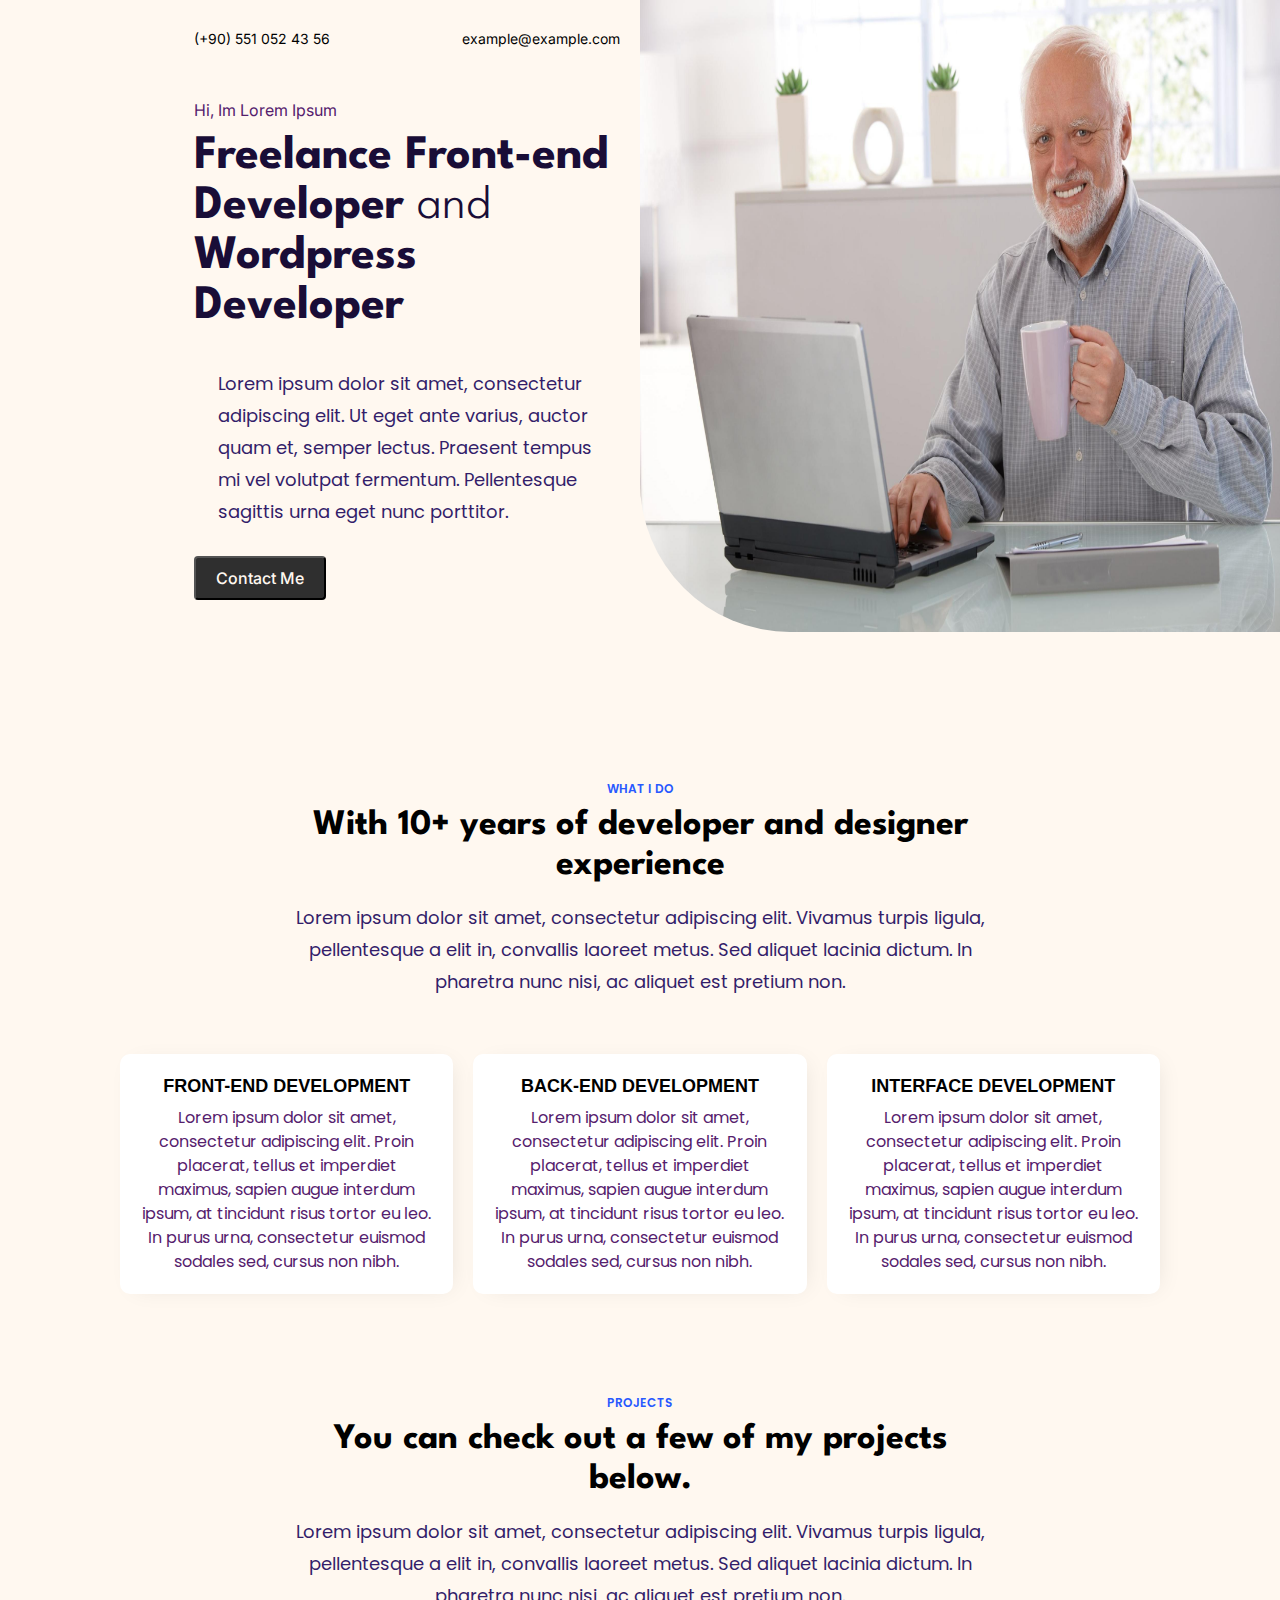
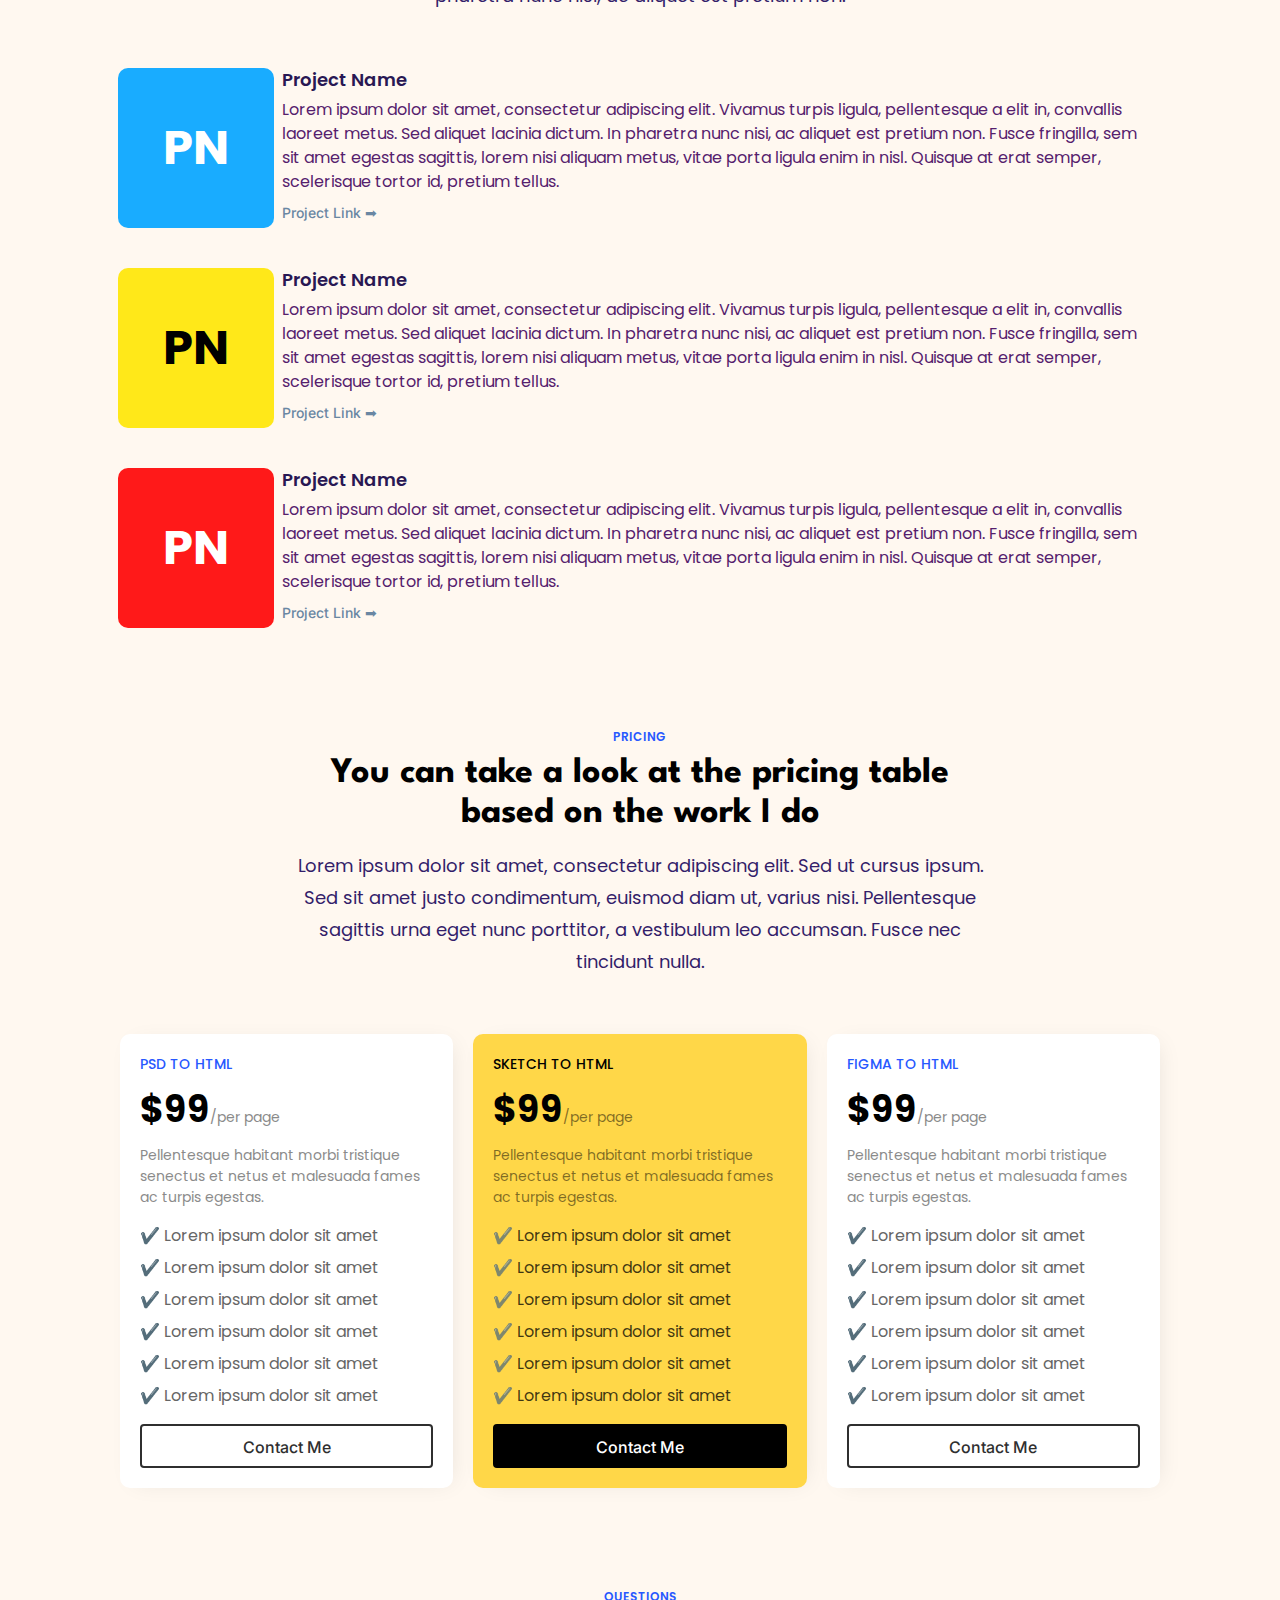
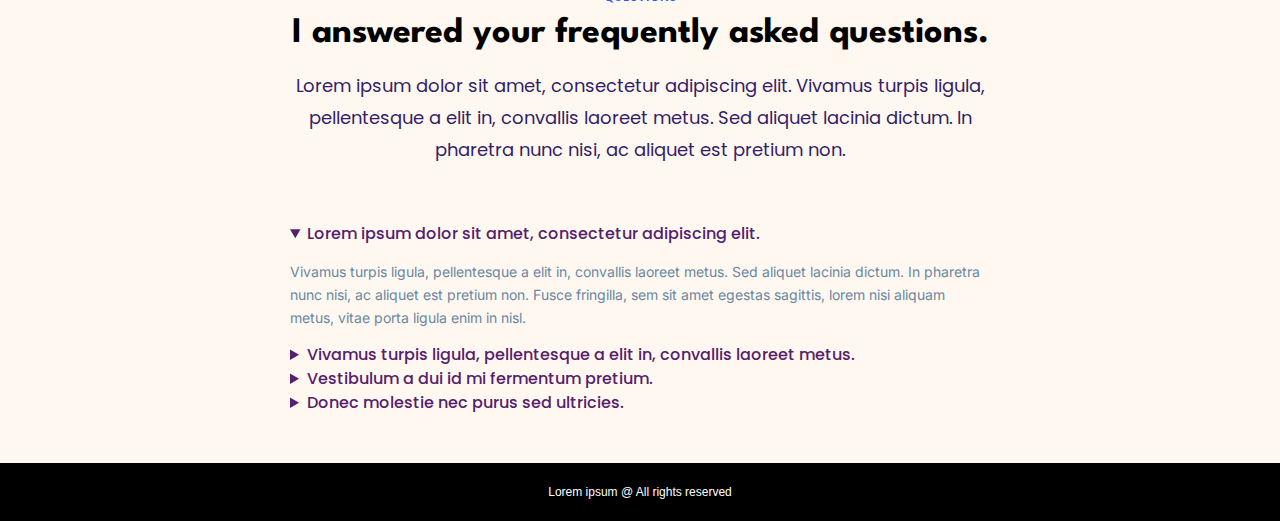
<file: Figma-to-HTML-CSS/index.html>
<!DOCTYPE html>
<html>
<!--Web Head Start-->

<head>
  <Title>Practice Web Page - Francisco Jimenez</Title>
  <!--Stylesheet referenece-->
  <link rel="stylesheet" href="./css/styles.css">

  <!--Font import-->
  <link rel="preconnect" href="https://fonts.googleapis.com">
  <link rel="preconnect" href="https://fonts.gstatic.com" crossorigin>
  <link
    href="https://fonts.googleapis.com/css2?family=Inter:wght@100..900&family=League+Spartan:wght@100..900&family=Poppins:ital,wght@0,100;0,200;0,300;0,400;0,500;0,600;0,700;0,800;0,900;1,100;1,200;1,300;1,400;1,500;1,600;1,700;1,800;1,900&display=swap"
    rel="stylesheet">
</head>
<!------------------>

<!--Web Body Start-->
<body>
  <!--MAIN START-->
  <!--Added main div to ensure contrast with the colors-->
  <div id="main">
    <!--HERO SECTION-->
    <div id="header">
      <div id="hero-section">
        <!--Hero Text Content-->
        <div id="hero-content">
          <!--Hero Email/Phone-->
          <div id="hero-contactinfo">
            (+90) 551 052 43 56
            <div style="float: right;">example@example.com</div>
          </div>
          <!--Hero Greeting-->
          <div id="hero-greeting">
            Hi, Im Lorem Ipsum
          </div>
          <!--Hero Title-->
          <div>
            <h1> Freelance Front-end Developer <span
                style="font-weight: 300; font-family: League Spartan, sans-serif;;">and</span> Wordpress Developer </h1>
          </div>
          <!--Hero Description-->
          <div>
            <div class="description-text">Lorem ipsum dolor sit amet, consectetur adipiscing elit. Ut eget ante varius,
              auctor quam et, semper lectus. Praesent tempus mi vel volutpat fermentum. Pellentesque sagittis urna eget
              nunc
              porttitor.</div>
          </div>
          <!--Hero Button-->
          <div>
            <button id="hero-button">Contact Me</button>
          </div>
        </div>

        <!--Hero Image Content-->
        <div id="hero-image-wrapper">
          <img id="hero-image" src="./data/img/hero_image.jpg">
        </div>
      </div>
    </div>
    <!--<div id="projects_section_"></div>-->

    <!--WIDO SECTION-->
    <div id="wido-section">
      <!--wido note-->
      <div class="section-note">
        What I do
      </div>
      <!--wido title-->
      <div class="section-title">
        <h2>With 10+ years of developer and designer experience</h2>
      </div>
      <!--wido description-->
      <div class="description-text" id="wido-description">
        Lorem ipsum dolor sit amet, consectetur adipiscing elit. Vivamus turpis ligula, pellentesque a elit in, convallis laoreet metus. Sed aliquet lacinia dictum. In pharetra nunc nisi, ac aliquet est pretium non.
      </div>
      <!--wido boxes-->
      <div id="wido-group">
        <!--wido-box1-->
        <div class="box">
          <h3>Front-end development</h3>
          <div class="wido-box-text">
            Lorem ipsum dolor sit amet, consectetur adipiscing elit. Proin placerat, tellus et imperdiet maximus, sapien augue interdum ipsum, at tincidunt risus tortor eu leo. In purus urna, consectetur euismod sodales sed, cursus non nibh.
          </div>
        </div>
        <!--wido-box2-->
        <div class="box">
          <h3>Back-end development</h3>
          <div class="wido-box-text">
            Lorem ipsum dolor sit amet, consectetur adipiscing elit. Proin placerat, tellus et imperdiet maximus, sapien augue interdum ipsum, at tincidunt risus tortor eu leo. In purus urna, consectetur euismod sodales sed, cursus non nibh.
          </div>
        </div>
        <!--wido-box3-->
        <div class="box">
          <h3>Interface development</h3>
          <div class="wido-box-text">
            Lorem ipsum dolor sit amet, consectetur adipiscing elit. Proin placerat, tellus et imperdiet maximus, sapien augue interdum ipsum, at tincidunt risus tortor eu leo. In purus urna, consectetur euismod sodales sed, cursus non nibh.
          </div>
        </div>
      </div>
    </div>

    <!--PROJECTS SECTION-->
    <div id="project-section">
      <!--Project note-->
      <div class="section-note">
        Projects
      </div>
      <!--Project title-->
      <div class="section-title">
        <h2>You can check out a few of my projects below.</h2>
      </div>
      <!--Project description-->
      <div class="description-text" id="project-description">
        Lorem ipsum dolor sit amet, consectetur adipiscing elit. Vivamus turpis ligula, pellentesque a elit in, convallis laoreet metus. Sed aliquet lacinia dictum. In pharetra nunc nisi, ac aliquet est pretium non.
      </div>
      <!--Projects group-->
      <div class="project-group">
        <!--Project 1-->
        <div class="project-number">
          <!--Project image and logo-->
          <div class="project-image" id="blue-logo">
            <div class="project-image-logo">
              PN
            </div>
          </div>
          <!--Project text and link-->
          <div class="project-text">
            <div class="project-text-title">
              Project Name
            </div>
            <div class="project-text-description">
              Lorem ipsum dolor sit amet, consectetur adipiscing elit. Vivamus turpis ligula, pellentesque a elit in, convallis laoreet metus. Sed aliquet lacinia dictum. In pharetra nunc nisi, ac aliquet est pretium non. Fusce fringilla, sem sit amet egestas sagittis, lorem nisi aliquam metus, vitae porta ligula enim in nisl. Quisque at erat semper, scelerisque tortor id, pretium tellus. 
            </div>
            <a href="https://www.google.com/" target="_blank" class="project-text-link">Project Link ➡</a>
          </div>
        </div>
        <!--Project 2-->
        <div class="project-number">
          <!--Project image and logo-->
          <div class="project-image" id="yellow-logo">
            <div class="project-image-logo">
              PN
            </div>
          </div>
          <!--Project text and link-->
          <div class="project-text">
            <div class="project-text-title">
              Project Name
            </div>
            <div class="project-text-description">
              Lorem ipsum dolor sit amet, consectetur adipiscing elit. Vivamus turpis ligula, pellentesque a elit in, convallis laoreet metus. Sed aliquet lacinia dictum. In pharetra nunc nisi, ac aliquet est pretium non. Fusce fringilla, sem sit amet egestas sagittis, lorem nisi aliquam metus, vitae porta ligula enim in nisl. Quisque at erat semper, scelerisque tortor id, pretium tellus. 
            </div>
            <a href="https://www.google.com/" target="_blank" class="project-text-link">Project Link ➡</a>
          </div>
        </div>
        <!--Project 3-->
        <div class="project-number">
          <!--Project image and logo-->
          <div class="project-image" id="red-logo">
            <div class="project-image-logo">
              PN
            </div>
          </div>
          <!--Project text and link-->
          <div class="project-text">
            <div class="project-text-title">
              Project Name
            </div>
            <div class="project-text-description">
              Lorem ipsum dolor sit amet, consectetur adipiscing elit. Vivamus turpis ligula, pellentesque a elit in, convallis laoreet metus. Sed aliquet lacinia dictum. In pharetra nunc nisi, ac aliquet est pretium non. Fusce fringilla, sem sit amet egestas sagittis, lorem nisi aliquam metus, vitae porta ligula enim in nisl. Quisque at erat semper, scelerisque tortor id, pretium tellus. 
            </div>
            <a href="https://www.google.com/" target="_blank" class="project-text-link">Project Link ➡</a>
          </div>
        </div>

      </div>
    </div>
    <!--PRICING SECTION-->
    <div id="pricing-section">
      <!--Princing section note-->
      <div class="section-note">
        Pricing
      </div>
      <!--Pricing title-->
      <div class="section-title">
        <h2>You can take a look at the pricing table based on the work I do</h2>
      </div>
      <!--Pricing description-->
      <div class="description-text" id="pricing-description">
        Lorem ipsum dolor sit amet, consectetur adipiscing elit. Sed ut cursus ipsum. Sed sit amet justo condimentum,
        euismod diam ut, varius nisi. Pellentesque sagittis urna eget nunc porttitor, a vestibulum leo accumsan. Fusce
        nec
        tincidunt nulla.
      </div>
      <!--Pricing group-->
      <div id="pricing-group">
        <!--Price 1-->
        <div class="box">
          <div class="service">
            PSD to HTML
          </div>
          <div class="service-price">
            $99<span class="service-price-span">/per page</span>
          </div>
          <div class="service-description">
            Pellentesque habitant morbi tristique senectus et netus et malesuada fames ac turpis egestas.
          </div>
          <ul class="service-benefits">
            <li>✔️ Lorem ipsum dolor sit amet</li>
            <li>✔️ Lorem ipsum dolor sit amet</li>
            <li>✔️ Lorem ipsum dolor sit amet</li>
            <li>✔️ Lorem ipsum dolor sit amet</li>
            <li>✔️ Lorem ipsum dolor sit amet</li>
            <li>✔️ Lorem ipsum dolor sit amet</li>
          </ul>
          <div>
            <button class="service-contact">Contact Me</button>
          </div>
        </div>
        <!--Price 2-->
        <div class="box box2">
          <div class="service">
            SKETCH to HTML
          </div>
          <div class="service-price">
            $99<span class="service-price-span box2">/per page</span>
          </div>
          <div class="service-description box2">
            Pellentesque habitant morbi tristique senectus et netus et malesuada fames ac turpis egestas.
          </div>
          <ul class="service-benefits box2">
            <li>✔️ Lorem ipsum dolor sit amet</li>
            <li>✔️ Lorem ipsum dolor sit amet</li>
            <li>✔️ Lorem ipsum dolor sit amet</li>
            <li>✔️ Lorem ipsum dolor sit amet</li>
            <li>✔️ Lorem ipsum dolor sit amet</li>
            <li>✔️ Lorem ipsum dolor sit amet</li>
          </ul>
          <div>
            <button class="service-contact box2">Contact Me</button>
          </div>
        </div>
        <!--Price 3-->
        <div class="box">
          <div class="service">
            FIGMA to HTML
          </div>
          <div class="service-price">
            $99<span class="service-price-span">/per page</span>
          </div>
          <div class="service-description">
            Pellentesque habitant morbi tristique senectus et netus et malesuada fames ac turpis egestas.
          </div>
          <ul class="service-benefits">
            <li>✔️ Lorem ipsum dolor sit amet</li>
            <li>✔️ Lorem ipsum dolor sit amet</li>
            <li>✔️ Lorem ipsum dolor sit amet</li>
            <li>✔️ Lorem ipsum dolor sit amet</li>
            <li>✔️ Lorem ipsum dolor sit amet</li>
            <li>✔️ Lorem ipsum dolor sit amet</li>
          </ul>
          <div>
            <button class="service-contact">Contact Me</button>
          </div>
        </div>
      </div>
    </div>

    <!--QUESTION SECTION-->
    <div id="question-section">
      <div class="section-note">
        Questions
      </div>
      <!--Questions title-->
      <div class="section-title">
        <h2>I answered your frequently asked questions.</h2>
      </div>
      <!--Questions description-->
      <div class="description-text" id="pricing-description">
        Lorem ipsum dolor sit amet, consectetur adipiscing elit. Vivamus turpis ligula, pellentesque a elit in, convallis laoreet metus. Sed aliquet lacinia dictum. In pharetra nunc nisi, ac aliquet est pretium non.
      </div>
      <!--Questions-->
      <details class="question-text" open>
        <summary>Lorem ipsum dolor sit amet, consectetur adipiscing elit.</summary>
        <p class="question-details">
          Vivamus turpis ligula, pellentesque a elit in, convallis laoreet metus. Sed aliquet lacinia dictum. In pharetra nunc nisi, ac aliquet est pretium non. Fusce fringilla, sem sit amet egestas sagittis, lorem nisi aliquam metus, vitae porta ligula enim in nisl. 
        </p>
      </details>
      <details class="question-text">
        <summary>Vivamus turpis ligula, pellentesque a elit in, convallis laoreet metus. </summary>
        <p class="question-details">
          Vivamus turpis ligula, pellentesque a elit in, convallis laoreet metus. Sed aliquet lacinia dictum. In pharetra nunc nisi, ac aliquet est pretium non. Fusce fringilla, sem sit amet egestas sagittis, lorem nisi aliquam metus, vitae porta ligula enim in nisl. 
        </p>
      </details>
      <details class="question-text">
        <summary>Vestibulum a dui id mi fermentum pretium.</summary>
        <p class="question-details">
          Vivamus turpis ligula, pellentesque a elit in, convallis laoreet metus. Sed aliquet lacinia dictum. In pharetra nunc nisi, ac aliquet est pretium non. Fusce fringilla, sem sit amet egestas sagittis, lorem nisi aliquam metus, vitae porta ligula enim in nisl. 
        </p>
      </details>
      <details class="question-text">
        <summary>Donec molestie nec purus sed ultricies.</summary>
        <p class="question-details">
          Vivamus turpis ligula, pellentesque a elit in, convallis laoreet metus. Sed aliquet lacinia dictum. In pharetra nunc nisi, ac aliquet est pretium non. Fusce fringilla, sem sit amet egestas sagittis, lorem nisi aliquam metus, vitae porta ligula enim in nisl. 
        </p>
      </details>
    </div>
    <!--WIDO FOOTER-->
    <div id="footer-section">
      Lorem ipsum @ All rights reserved
    </div>

    <!--MAIN END-->
  </div>
</body>
<!------------------>

</html>
</file>
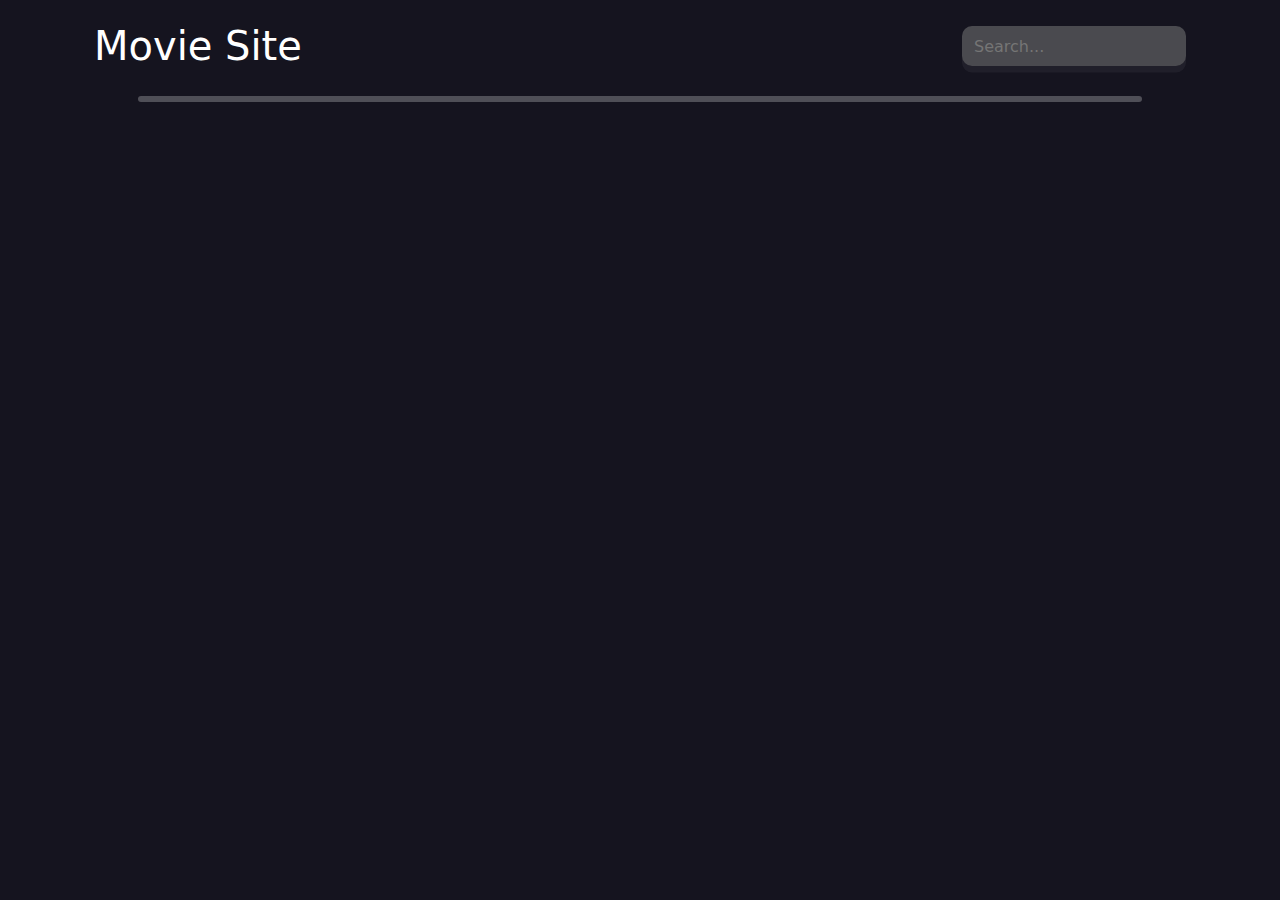
<file: Movie App/src/index.html>
<!DOCTYPE html>
<html>

<head>
  <!--META TAGS-->
  <title>Movie App</title>
  <meta tag="UTF-8">
  <meta name="viewport" content="width=device-width, initial-scale=1.0" />
  <!--BOOTSTRAP-->
  <link href="https://cdn.jsdelivr.net/npm/bootstrap@5.3.3/dist/css/bootstrap.min.css" rel="stylesheet"
    integrity="sha384-QWTKZyjpPEjISv5WaRU9OFeRpok6YctnYmDr5pNlyT2bRjXh0JMhjY6hW+ALEwIH" crossorigin="anonymous">
  <link href="../css/index.css" rel="stylesheet">
</head>

<body>
  <div class="container-lg my-2">

    <div class="container-fluid d-flex justify-content-between align-items-center my-3" id="topnav">
      <a id="home-link"  href="#">Movie Site</a>
      <div class="">
        <form role="search" id="movie-form">
          <input type="search" id="query" placeholder="Search...">
        </form>
      </div>
    </div>

    <div class="container-fluid">
      <div class="row equal-height-row g-3" id="movie-section">

      </div>
    </div>

    <div class="footer">
      <hr>
      <div class="container-fluid" id="pages-section">
        <div class="row g-2 justify-content-between"  id="pages">

        </div>
      </div>
    </div>

  </div>

  <!--JAVASCRIPT-->
  <script src="https://cdn.jsdelivr.net/npm/@popperjs/core@2.11.8/dist/umd/popper.min.js"
    integrity="sha384-I7E8VVD/ismYTF4hNIPjVp/Zjvgyol6VFvRkX/vR+Vc4jQkC+hVqc2pM8ODewa9r"
    crossorigin="anonymous"></script>
  <script src="https://cdn.jsdelivr.net/npm/bootstrap@5.3.3/dist/js/bootstrap.min.js"
    integrity="sha384-0pUGZvbkm6XF6gxjEnlmuGrJXVbNuzT9qBBavbLwCsOGabYfZo0T0to5eqruptLy"
    crossorigin="anonymous"></script>
  <script src="index.js"></script>
</body>

</html>
</file>
<file: Figma-to-HTML-CSS/css/styles.css>
html {
  font-size: 16px;
}

body {
  background: #FFFFFF;
  font-family: "Inter", sans-serif;
  font-weight: 400;
  line-height: 24px;
  color: #55206d;
  margin: 0;
  padding: 0;
}

#main {
  max-width: 1440px;
  background: #FFF8F0;
  margin: 0px auto;
}

h1 {
  font-family: "League Spartan", sans-serif;
  font-size: 48px;
  font-weight: 700;
  line-height: 50px;
  margin-top: 10px;
  margin-bottom: 28px;
  color: #190D37;
}

h2 {
  font-family: "League Spartan", sans-serif;
  font-size: 36px;
  font-weight: 700;
  line-height: 40px;
  text-align: center;
  margin: 0px 0px;
  color: #000;
}

h3 {
  font-family: "Poppis", sans-serif;
  font-size: 18px;
  font-weight: 700;
  text-align: center;
  margin: 0px 0px;
  color: #000;
  text-transform: uppercase;
}

a:link {
  color: #6A87A3;
  text-decoration: none;
}

a:visited {
  color: #556b80;
  text-decoration: none;
}

a:hover {
  color: #9ecbf6;
  text-decoration: none;
}

.section-title {
  text-align: center;
  max-width: 700px;
  margin: 0 auto;
}

.section-note {
  color: #2858FF;
  font-family: "Poppins", sans-serif;
  font-size: 12px;
  font-weight: 600;
  line-height: 18px;
  margin: 100px auto 8px auto;
  text-align: center;
  text-transform: uppercase;
}

.description-text {
  font-family: "Poppins", sans-serif;
  font-size: 18px;
  font-weight: 400;
  line-height: 32px;
  margin-top: 8px;
  padding: 8px 24px;
  color: #331e6a;
}

.box {
  background-color: #FFFFFF;
  border-radius: 10px;
  box-shadow: 6px 2px 25px -9px #0000001A;
  margin: 0 10px;
  padding: 20px;
  text-align: left;
  width: 33.3%;
}

/* HERO STYLES */
#header {
  display: flex;
  max-width: 1266px;
  margin: 0px auto 48px auto;
  padding-left: 174px;
}

#hero-section {
  display: flex;
  margin: 0px auto 48px auto;
}

#hero-content {
  width: 40%;
  padding: 32px 20px 32px 20px;
}

#hero-contactinfo {
  font-family: "Inter", sans-serif;
  font-size: 14px;
  font-weight: 400;
  line-height: 14px;
  color: #000;
}

#hero-greeting {
  margin-top: 52px;
}

#hero-button {
  height: 44px;
  width: 132px;
  border-radius: 4px;
  background-color: #2f2f2f;
  color: #FFF8F0;
  font-family: "Inter", sans-serif;
  font-size: 16px;
  font-weight: 500;
  line-height: 19px;
  margin-top: 20px;
}

#hero-image-wrapper {
  width: 60%;
}

#hero-image {
  width: 100%;
  height: 100%;
  
  border-bottom-left-radius: 150px;
}

/*WIDO SECTION*/
#wido-section {
  max-width: 1060px;
  margin: 48px auto;
}

#wido-group {
  display: flex;
}

#wido-description {
  text-align: center;
  margin: 8px auto 48px auto;
  max-width: 700px;
}

.wido-box-text {
  color: #55206d;
  font-family: "Poppins", sans-serif;
  font-size: 16px;
  font-weight: 400;
  line-height: 24px;
  margin-top: 8px;
  text-align: center;
}

/*PROJECTS STYLES*/
#project-section {
  max-width: 1060px;
  margin: 48px auto;
}

#project-description {
  text-align: center;
  margin: 8px auto 48px auto;
  max-width: 700px;
}

.project-number {
  display: flex;
  margin: 40px 0px;
  min-height: 160px;
}

.project-image {
  border-radius: 10px;

  margin: 0px 8px;
  max-width: 160px;  
  width: 15.1%;
}

#blue-logo {
  background: #19ACFF;
  color: #FFFFFF;

}

#yellow-logo {
  background: #FFE819;
  color: #000;
}

#red-logo {
  background: #FF1919;
  color: #FFFFFF;
}

.project-image-logo {
  font-family: "Poppins", sans-serif;
  font-size: 48px;
  font-weight: 700;
  line-height: 160px;

  text-align: center;
  text-overflow: clip;
}

.project-text {
  padding-right: 12px;

  width: 84.9%;
}

.project-text-title {
  color: #291854;
  font-family: "Poppins", sans-serif;
  font-size: 18px;
  font-weight: 600;
}

.project-text-description {
  color: #55206d;
  font-family: "Poppins", sans-serif;
  font-size: 16px;
  font-weight: 400;
  line-height: 24px;
  margin: 6px auto;
}

.project-text-link {
  font-family: "Inter", sans-serif;
  font-size: 14px;
  font-weight: 500;
}

/*PRICING STYLES*/
#pricing-section {
  max-width: 1060px;
  margin: 48px auto;
}

#pricing-description {
  text-align: center;
  margin: 8px auto 48px auto;
  max-width: 700px;
}

#pricing-group {
  display: flex;
}

.service {
  color: #2858ff;
  font-family: "Poppins",sans-serif;
  font-size: 14px;
  font-weight: 500;
  line-height: 21px;
  text-transform: uppercase;
}

.service-price {
  color: #000;
  font-family: "Poppins", sans-serif;
  font-size: 36px;
  font-weight: 700;
  line-height: 54px;
  margin-top: 8px;
}

.service-price-span{
  color: #8a8a8a;
  font-family: "Poppins", sans-serif;
  font-size: 14px;
  font-weight: 400;
  line-height: 21px;
}

.service-description {
  color: #8b8b8b;
  font-family: "Poppins", sans-serif;
  font-size: 14px;
  font-weight: 400;
  line-height: 21px;
  margin-top: 8px;
}

.service-benefits {
  list-style-type: none;
  padding: 0px;
}

.service-benefits li {
  color: #666666;
  font-family: "Poppins", sans-serif;
  font-size: 16px;
  font-weight: 400;
  line-height: 24px;
  margin-bottom: 8px;
}

.service-contact {
  background-color: #ffffff;
  border: 2px solid #2f2f2f;
  border-radius: 4px;

  color: #2f2f2f;
  font-family: "Inter", sans-serif;
  font-size: 16px;
  font-weight: 500;
  line-height: 19px;

  height: 44px;
  padding: 12px 0px;
  width: 100%;
}

.service-contact:hover {
 background-color: #2f2f2f;
 color: #FFFFFF;
 cursor: pointer;
}

/*Yellow styled box*/
.box2 {
  background-color: #FFD748;
}

.box2 .service {
  color: #000;
}

.box2 li {
  color: #000000BF;
}

.box2 .service-price-span {
  color: #00000080;
}
 
.box2 .service-description {
  color: #00000080;
}

.box2 .service-contact {
  border: 2px solid #000;
  background-color: #000;
  color: #FFFFFF;
}

.box2 .service-contact:hover {
  border-color: #2f2f2f;
  background-color: #2f2f2f;
  color: #FFFFFF;
  cursor: pointer;
 }
/**********************/

/*QUESTION STYLE*/
.question-text {
  color: #55206D;

  font-family: "Poppins",sans-serif;
  font-size: 16px;
  font-weight: 500;

  max-width: 700px;
  margin: 0px auto;
}

.question-details {
  color: #6A87A3;
  font-family: "Inter", sans-serif;
  font-size: 14px;
  font-weight: 400;
  line-height: 23px;

}

.details summary::marker {
  float: right;
 }

/*FOOTER STYLE*/
#footer-section {
  background: #000;
  color: #FFFFFF;
  text-align: center;
  font-family: "Poppis", sans-serif;
  font-size: 12px;
  font-weight: 500;
  line-height: 18px;
  margin: 0px auto;
  margin-top: 48px;
  max-width: 1440px;
  padding: 20px 0px;
  width: 100%;
}
</file>
<file: Movie App/css/index.css>
html {
  background: rgb(21,20,31);
  height: 100vh;
  margin: 0;
  padding: 0;
}

body {
  background: none;
}

hr {
  border: 3px solid white;
  border-radius: 5px;
  color: white;
  margin: 20px auto;
  width: 90%;
}

#home-link {
  color: white;
  font-size: 2.5rem;
  
  text-decoration: none;
}

#query {
  background-color: rgba(128, 128, 128, 0.5);
  border-radius: 10px;
  border-style: none;
  box-shadow: 0 0.4rem #dfd9d90f;
  color: white;
  height: 40px;
  padding: 0rem 0.75rem;
}

.card {
  background-color: rgba(128, 128, 128, 0.2);
  border-radius: 14px;
  height: 100%;
}

.card:hover {
  background-color: rgba(128, 128, 128, 0.748);
    cursor: pointer;
}

.card-body {
  padding: 0.5rem;
}

.card-title {
  color: white;
  font-size: 1.5rem;
  padding: 0rem 0.5rem;
}

.thumbnail {
  border-radius: 14px;
  width: 100%;
}

.footer {
  height: 200px;
}

#pages-section {
  max-width: 500px;
}

.page-turner {
  background-color: rgba(128, 128, 128, 0.14);
  border-radius: 10px;
  border-style: none;
  box-shadow: 0 0.2rem #35353500;
  color: white;
}

.page-turner-dots {
  background-color: rgba(128, 128, 128, 0);
  border-radius: 10px;
  border-style: none;
  box-shadow: none;
  color: white;
}

.page-turner:hover, .active {
  background-color: rgba(128, 128, 128, 0.748);
  color: black;
}

.page-turner-dots:hover {
  background-color: rgba(128, 128, 128, 0.748);
  color: black;
}
</file>
